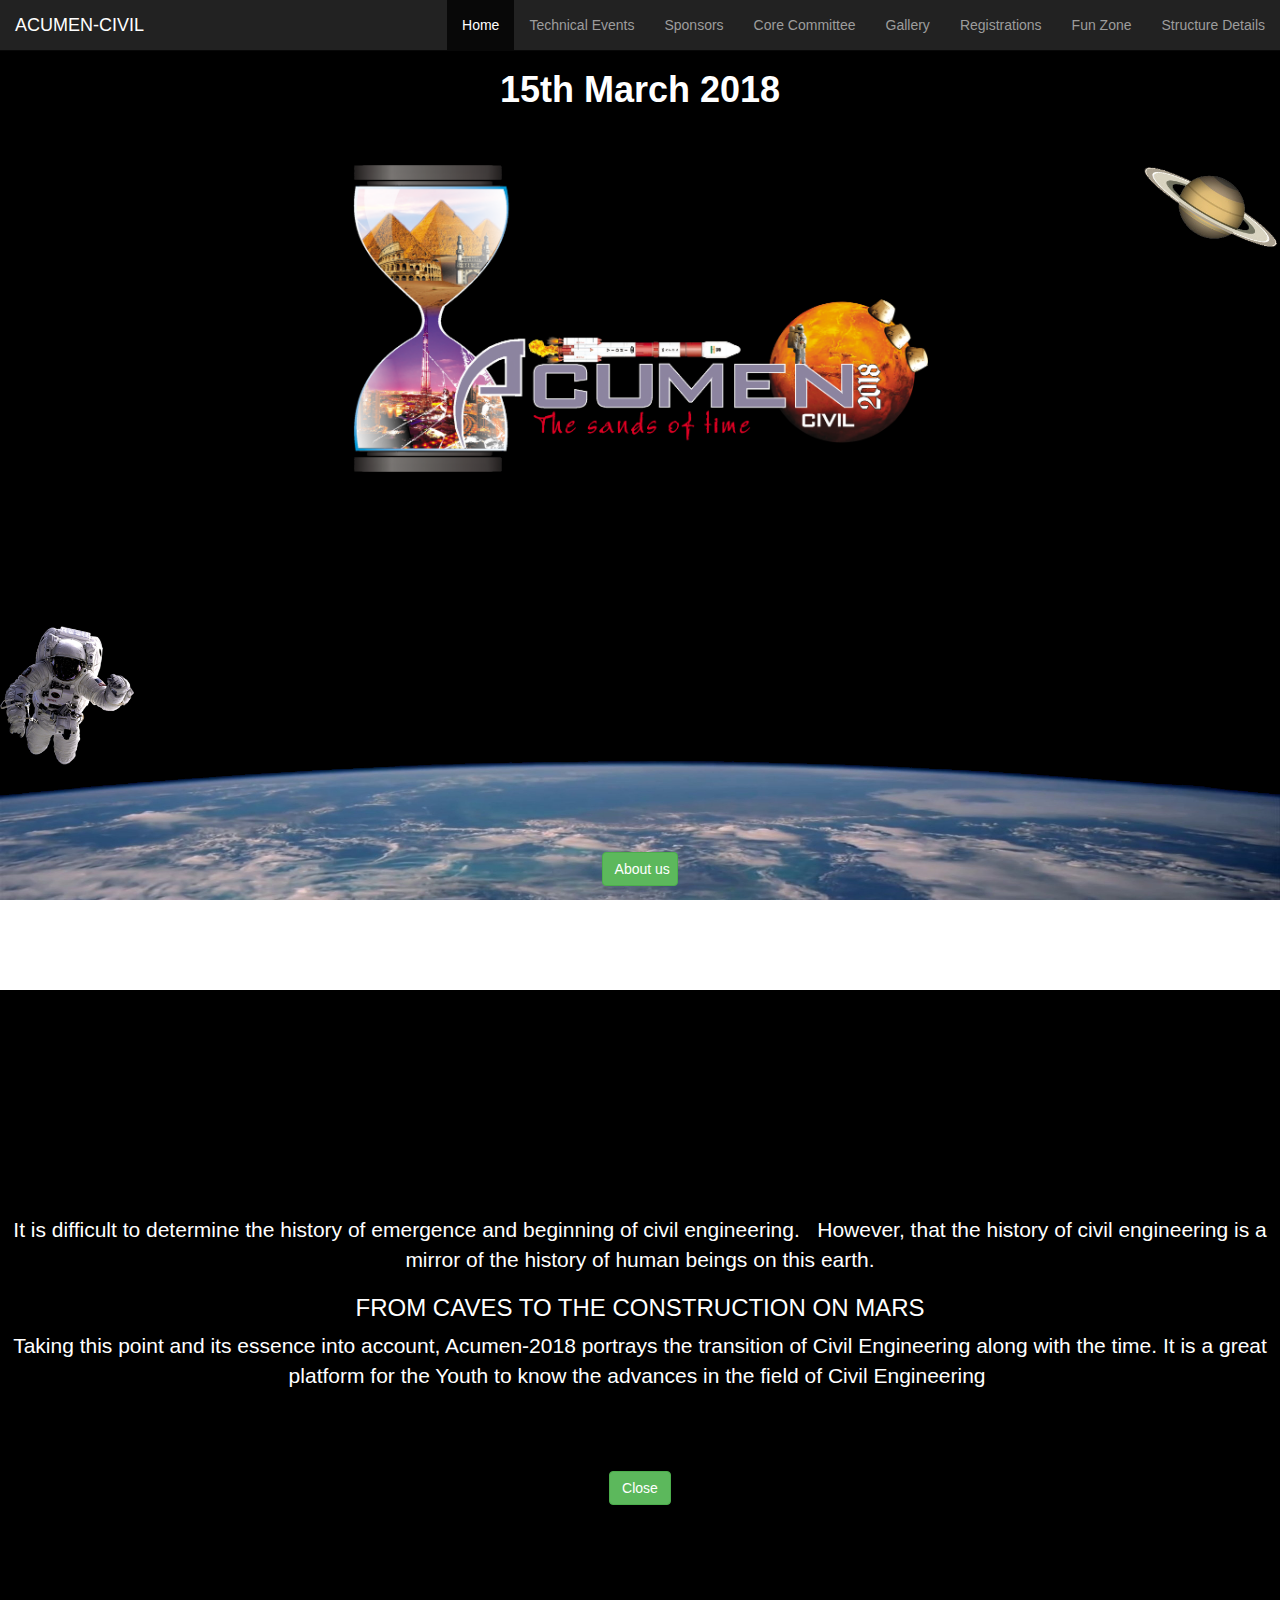
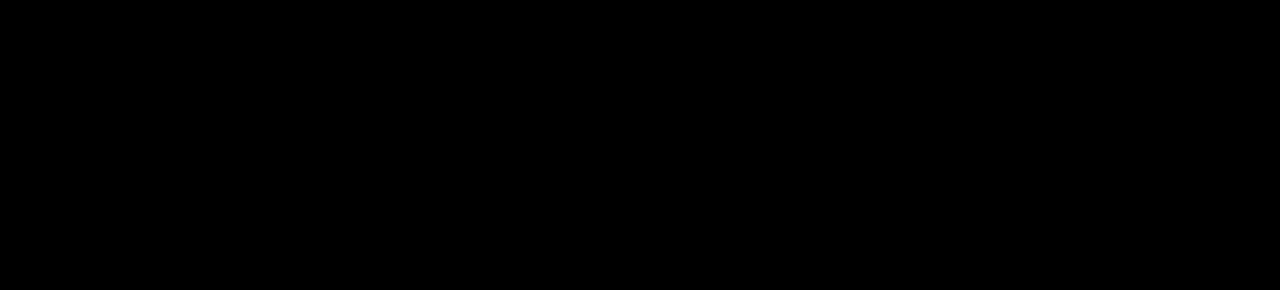
<file: index.html>
<!DOCTYPE html>
<html lang="en" class="no-js">
	<head>
		<meta charset="UTF-8" />
		<meta name="viewport" content="width=device-width, initial-scale=1">
		<title>ACUMEN-CIVIL 2018</title>
		<link rel="stylesheet" href="https://maxcdn.bootstrapcdn.com/bootstrap/3.3.7/css/bootstrap.min.css">
        <script src="https://ajax.googleapis.com/ajax/libs/jquery/3.3.1/jquery.min.js"></script>
        <script src="https://maxcdn.bootstrapcdn.com/bootstrap/3.3.7/js/bootstrap.min.js"></script>
		<meta name="keywords" content="ACUMEN-CIVIL" />		
		<script>document.documentElement.className = 'js';</script>
		<style>
			.container {
				padding: 0;
				margin: 0;
				width: 100%;
			}
			.gallery-container p.page-description {
                text-align: center;
                margin: 30px auto;
                font-size: 18px;
                color: #85878c;
            }
            html,body {
                margin: 0;
				padding: 0;
                width: 100vw;
                overflow: hidden;
            }
            .container.gallery-container {
                color: #fff;
                min-height: 100vh;
                width: 100vw;
                border-radius: 20px;
			}
            header a, a:visited {
    text-decoration:none;
    color:#fcfcfc;
}

@keyframes move-twink-back {
    from {background-position:0 0;}
    to {background-position:-10000px 5000px;}
}
@-webkit-keyframes move-twink-back {
    from {background-position:0 0;}
    to {background-position:-10000px 5000px;}
}
@-moz-keyframes move-twink-back {
    from {background-position:0 0;}
    to {background-position:-10000px 5000px;}
}
@-ms-keyframes move-twink-back {
    from {background-position:0 0;}
    to {background-position:-10000px 5000px;}
}

@keyframes move-clouds-back {
    from {background-position:0 0;}
    to {background-position:10000px 0;}
}
@-webkit-keyframes move-clouds-back {
    from {background-position:0 0;}
    to {background-position:10000px 0;}
}
@-moz-keyframes move-clouds-back {
    from {background-position:0 0;}
    to {background-position:10000px 0;}
}
@-ms-keyframes move-clouds-back {
    from {background-position: 0;}
    to {background-position:10000px 0;}
}

.stars, .twinkling, .clouds {
  position:absolute;
  top:0;
  left:0;
  right:0;
  bottom:0;
  width:100%;
  height:100%;
  display:block;
}

.stars {
  background:#000 url(http://www.script-tutorials.com/demos/360/images/stars.png) repeat top center;
  z-index:-20;
}

.twinkling{
  background:transparent url(http://www.script-tutorials.com/demos/360/images/twinkling.png) repeat top center;
  z-index:-15;

  -moz-animation:move-twink-back 200s linear infinite;
  -ms-animation:move-twink-back 200s linear infinite;
  -o-animation:move-twink-back 200s linear infinite;
  -webkit-animation:move-twink-back 200s linear infinite;
  animation:move-twink-back 200s linear infinite;
}

.clouds{
    background:transparent url(http://www.script-tutorials.com/demos/360/images/clouds3.png) repeat top center;
    z-index:3;

  -moz-animation:move-clouds-back 200s linear infinite;
  -ms-animation:move-clouds-back 200s linear infinite;
  -o-animation:move-clouds-back 200s linear infinite;
  -webkit-animation:move-clouds-back 200s linear infinite;
  animation:move-clouds-back 200s linear infinite;
}
            #logo {
                text-align:center;
                z-index: 200;
                position: relative;
                top: 5vh;
                margin: 0; padding: 0; width: 100%;
            }
            .btn {
                margin: 0 auto;
                position: absolute;
                bottom: 1em;
            }
            #about {
                text-align:center;color:white;position:absolute;top:110vh;background: black;width: 100vw; height: 100vh; z-index: 20000; margin: 0; font-size: 1.5em;
            }
            #logo-img {
                width:45%;
            }
            #abt-btn {
                width: 6vw;
                margin: 0 47vw;
            }
            #astro {
                height: 10em;z-index: -10;position: absolute;bottom: 15vh;
            }
            #saturn {
                height: 10em;z-index: -10;position: absolute;top: 15vh; right: 0;
            }
            @media screen and (max-width:40em) {
                #about { 
                    font-size: 1em;
                }
                #logo img {
                    width: 90%;
                }
                #abt-btn {
                    width: 20vw;
                    margin:0 40vw;
                }
                #astro {
                    height: 7em;z-index: -10;position: absolute;bottom: 15vh;
                }
                #saturn {
                    height: 7em;z-index: -10;position: absolute;top: 15vh; right: 0;
                }
                #logo {
                    margin: 0; padding: 0; width: 100%;
                    top: 10vh;
                }
            }
		</style>
	</head>
	<body style="padding:0;">
		<div class="container gallery-container" style="z-index:1000" style="margin: 0;padding: 0;width: 100%;">
				<nav class="navbar navbar-fixed-top navbar-inverse" style="width: 100vw;margin: 0;padding: 0;">
						<div class="container-fluid">
							<!-- Brand and toggle get grouped for better mobile display -->
							<div class="navbar-header">
							<button type="button" class="navbar-toggle collapsed" data-toggle="collapse" data-target="#bs-example-navbar-collapse-1" aria-expanded="false">
								<span class="sr-only">Toggle navigation</span>
								<span class="icon-bar"></span>
								<span class="icon-bar"></span>
								<span class="icon-bar"></span>
							</button>
							<a class="navbar-brand" href="index.html">ACUMEN-CIVIL</a>
						</div>
						
						<!-- Collect the nav links, forms, and other content for toggling -->
						<div class="collapse navbar-collapse" id="bs-example-navbar-collapse-1">
							<ul class="nav navbar-nav navbar-right">
								<li class="active"><a href="index.html">Home</a></li>
								<li><a href="events.html">Technical Events</a></li>
								<li><a href="sponsors.html">Sponsors</a></li>
								<li><a href="committee.html">Core Committee</a></li>
								<li><a href="gallery.html">Gallery</a></li>
								<li><a href="registrations.html">Registrations</a></li>
								<li><a href="funzone.html">Fun Zone</a></li>
								<li><a href="structure.html">Structure Details</a></li>
							</ul>
						</div><!-- /.navbar-collapse -->
					</div><!-- /.container-fluid -->
				</nav>	
            <h1 style="text-align:center;color:white;font-family: 'Droid Sans', sans-serif;
            font-weight: bold;margin-top: 70px;">15th March 2018</h1>
			<div id="logo" class="row" style="">
				<img id="logo-img" style="" src="images/logo-trans.png" alt="Acumen-Civil Logo"></div>
			</div>
            <script type="text/javascript">
                $("#about").hide();
                function aboutus() {
                    $("#about").show();
                    $("#about").animate(
                        {top:0,opacity:"1"}, 800
                    );
                }
                function closeabout() {
                    $("#about").hide();
                    $("#about").animate(
                        {top:"110vh",opacity:"0"}, 800
                    );
                }
                //aboutus();
            </script>
			<div id="about" style="">
                <div style="position: relative; top: 25vh;">    
                <p>It is difficult to determine the history of emergence and beginning of civil engineering.   However, that the history of civil engineering is a mirror of the history of human beings on this earth. </p>
                <h3>FROM CAVES TO THE CONSTRUCTION ON MARS</h3>
                <p>Taking this point and its essence into account, Acumen-2018 portrays the transition of Civil Engineering along with the time. It is a great platform for the Youth to know the advances in the field of Civil Engineering  </p>
                <button class="btn btn-success" onclick="closeabout()" style="position: relative; top: 5em;">Close</button>
                </div>
                
            </div>
            <button id="abt-btn" onclick="aboutus()" class="btn btn-success">About us</button>
            <div class="stars"></div>
            <div class="twinkling"></div>
            <img src="images/earth.png" style="height: 10em; width: 100%;z-index: -10;position: absolute;bottom: 0;">
            <img id="astro" src="images/home1.png">
            <img id="saturn" src="images/home2.png">
	</body>
</html>
</file>
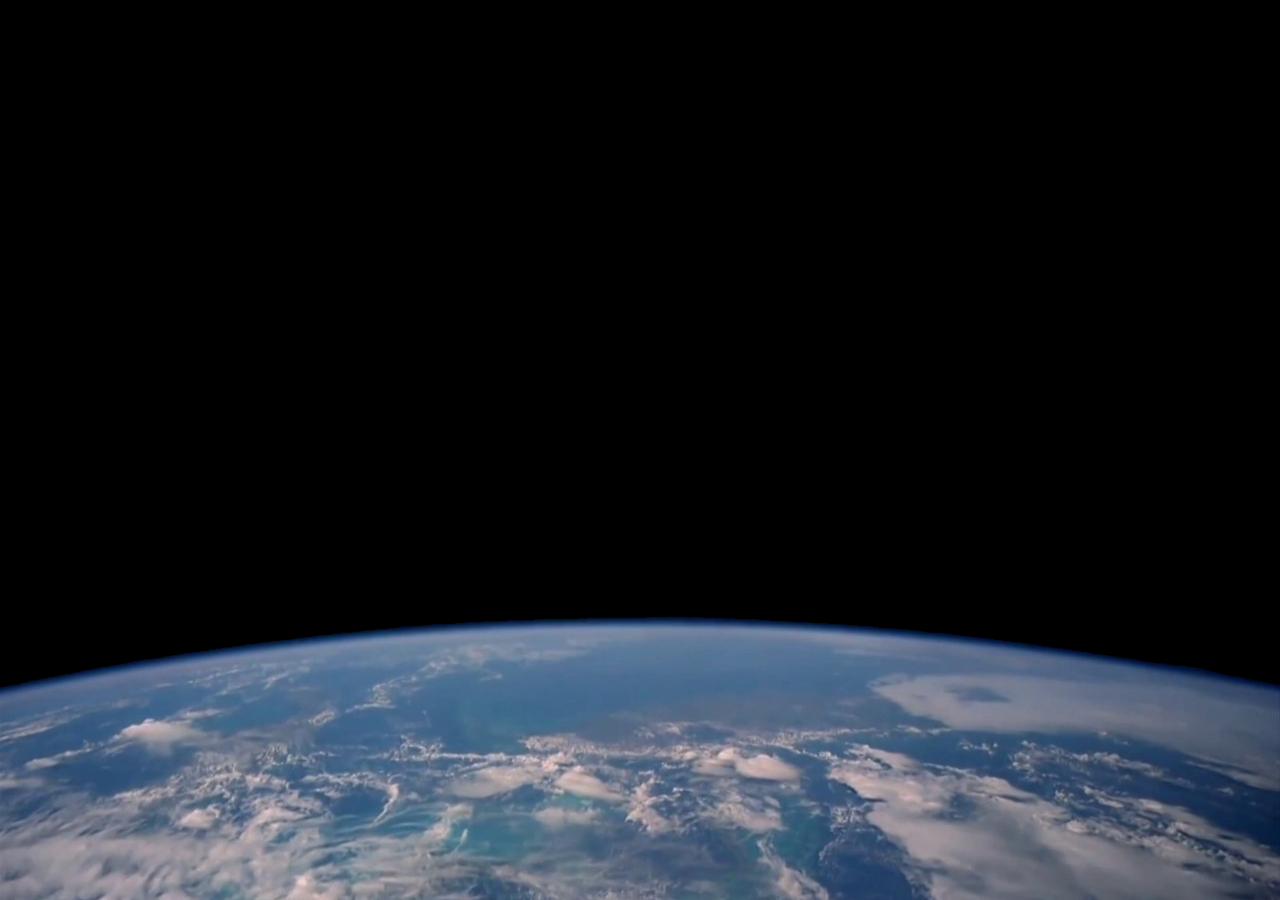
<file: anim.html>
<html>
    <head>
        <title>Anim</title>
        <style>
            /* ============================================================================================== 
Nick Mkrtchyan
https://www.facebook.com/sonick.pk
http://www.Mkrtchyan.zz.mu
================================================================================================= */
* {
    margin: 0;
    padding: 0;
}
header {
    background-color:rgba(33, 33, 33, 0.9);
    color:#ffffff;
    display:block;
    font: 14px/1.3 Arial,sans-serif;
    height:50px;
    position:relative;
    z-index:5;
}
h2{
    margin-top: 30px;
    text-align: center;
}
header h2{
    font-size: 22px;
    margin: 0 auto;
    padding: 10px 0;
    width: 80%;
    text-align: center;
}
header a, a:visited {
    text-decoration:none;
    color:#fcfcfc;
}

@keyframes move-twink-back {
    from {background-position:0 0;}
    to {background-position:-10000px 5000px;}
}
@-webkit-keyframes move-twink-back {
    from {background-position:0 0;}
    to {background-position:-10000px 5000px;}
}
@-moz-keyframes move-twink-back {
    from {background-position:0 0;}
    to {background-position:-10000px 5000px;}
}
@-ms-keyframes move-twink-back {
    from {background-position:0 0;}
    to {background-position:-10000px 5000px;}
}

@keyframes move-clouds-back {
    from {background-position:0 0;}
    to {background-position:10000px 0;}
}
@-webkit-keyframes move-clouds-back {
    from {background-position:0 0;}
    to {background-position:10000px 0;}
}
@-moz-keyframes move-clouds-back {
    from {background-position:0 0;}
    to {background-position:10000px 0;}
}
@-ms-keyframes move-clouds-back {
    from {background-position: 0;}
    to {background-position:10000px 0;}
}

.stars, .twinkling, .clouds {
  position:absolute;
  top:0;
  left:0;
  right:0;
  bottom:0;
  width:100%;
  height:100%;
  display:block;
}

.stars {
  background:#000 url(http://www.script-tutorials.com/demos/360/images/stars.png) repeat top center;
  z-index:0;
}

.twinkling{
  background:transparent url(http://www.script-tutorials.com/demos/360/images/twinkling.png) repeat top center;
  z-index:1;

  -moz-animation:move-twink-back 200s linear infinite;
  -ms-animation:move-twink-back 200s linear infinite;
  -o-animation:move-twink-back 200s linear infinite;
  -webkit-animation:move-twink-back 200s linear infinite;
  animation:move-twink-back 200s linear infinite;
}

.clouds{
    background:transparent url(http://www.script-tutorials.com/demos/360/images/clouds3.png) repeat top center;
    z-index:3;

  -moz-animation:move-clouds-back 200s linear infinite;
  -ms-animation:move-clouds-back 200s linear infinite;
  -o-animation:move-clouds-back 200s linear infinite;
  -webkit-animation:move-clouds-back 200s linear infinite;
  animation:move-clouds-back 200s linear infinite;
}
        </style>
    </head>
    <body>
        <div class="stars"></div>
        <div class="twinkling"></div>
        <img src="images/earth.png" style="width: 100%;z-index: 9999;position: absolute;bottom: 0;">
    </body>
</html>
</file>
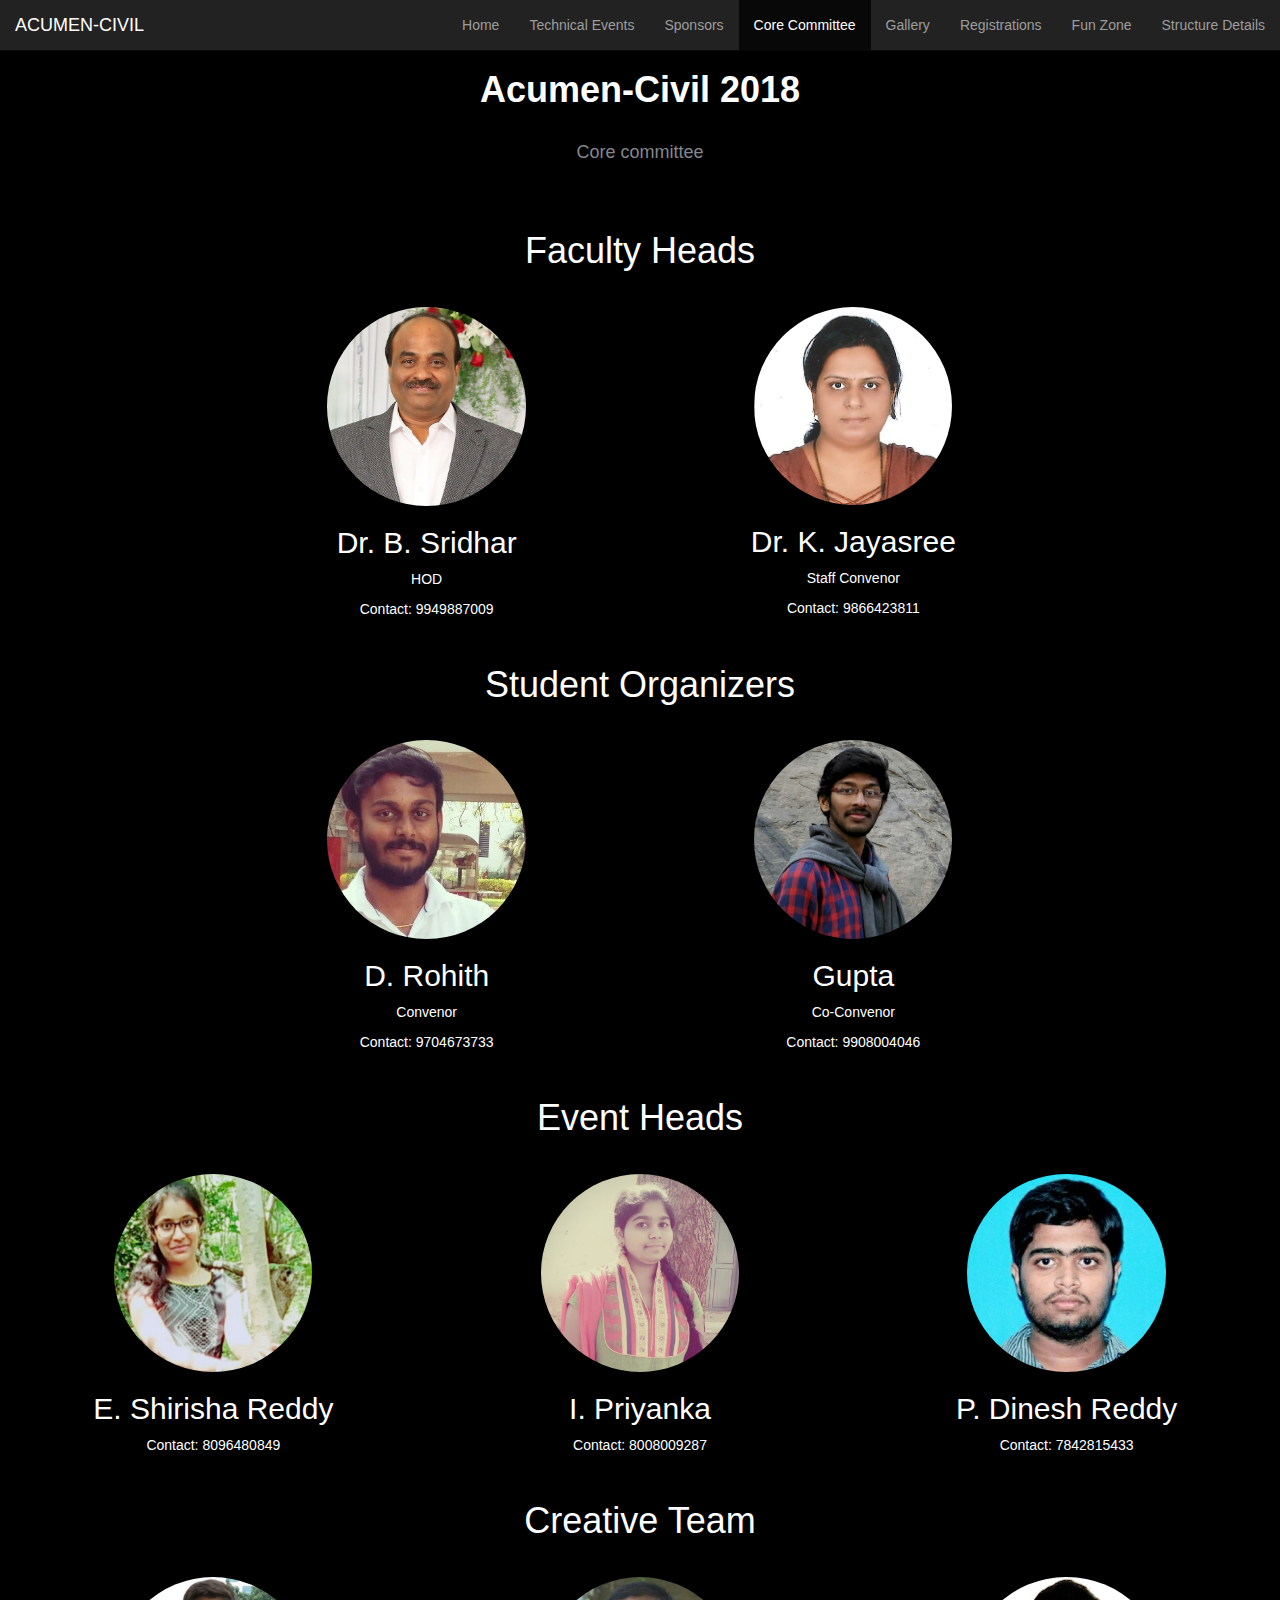
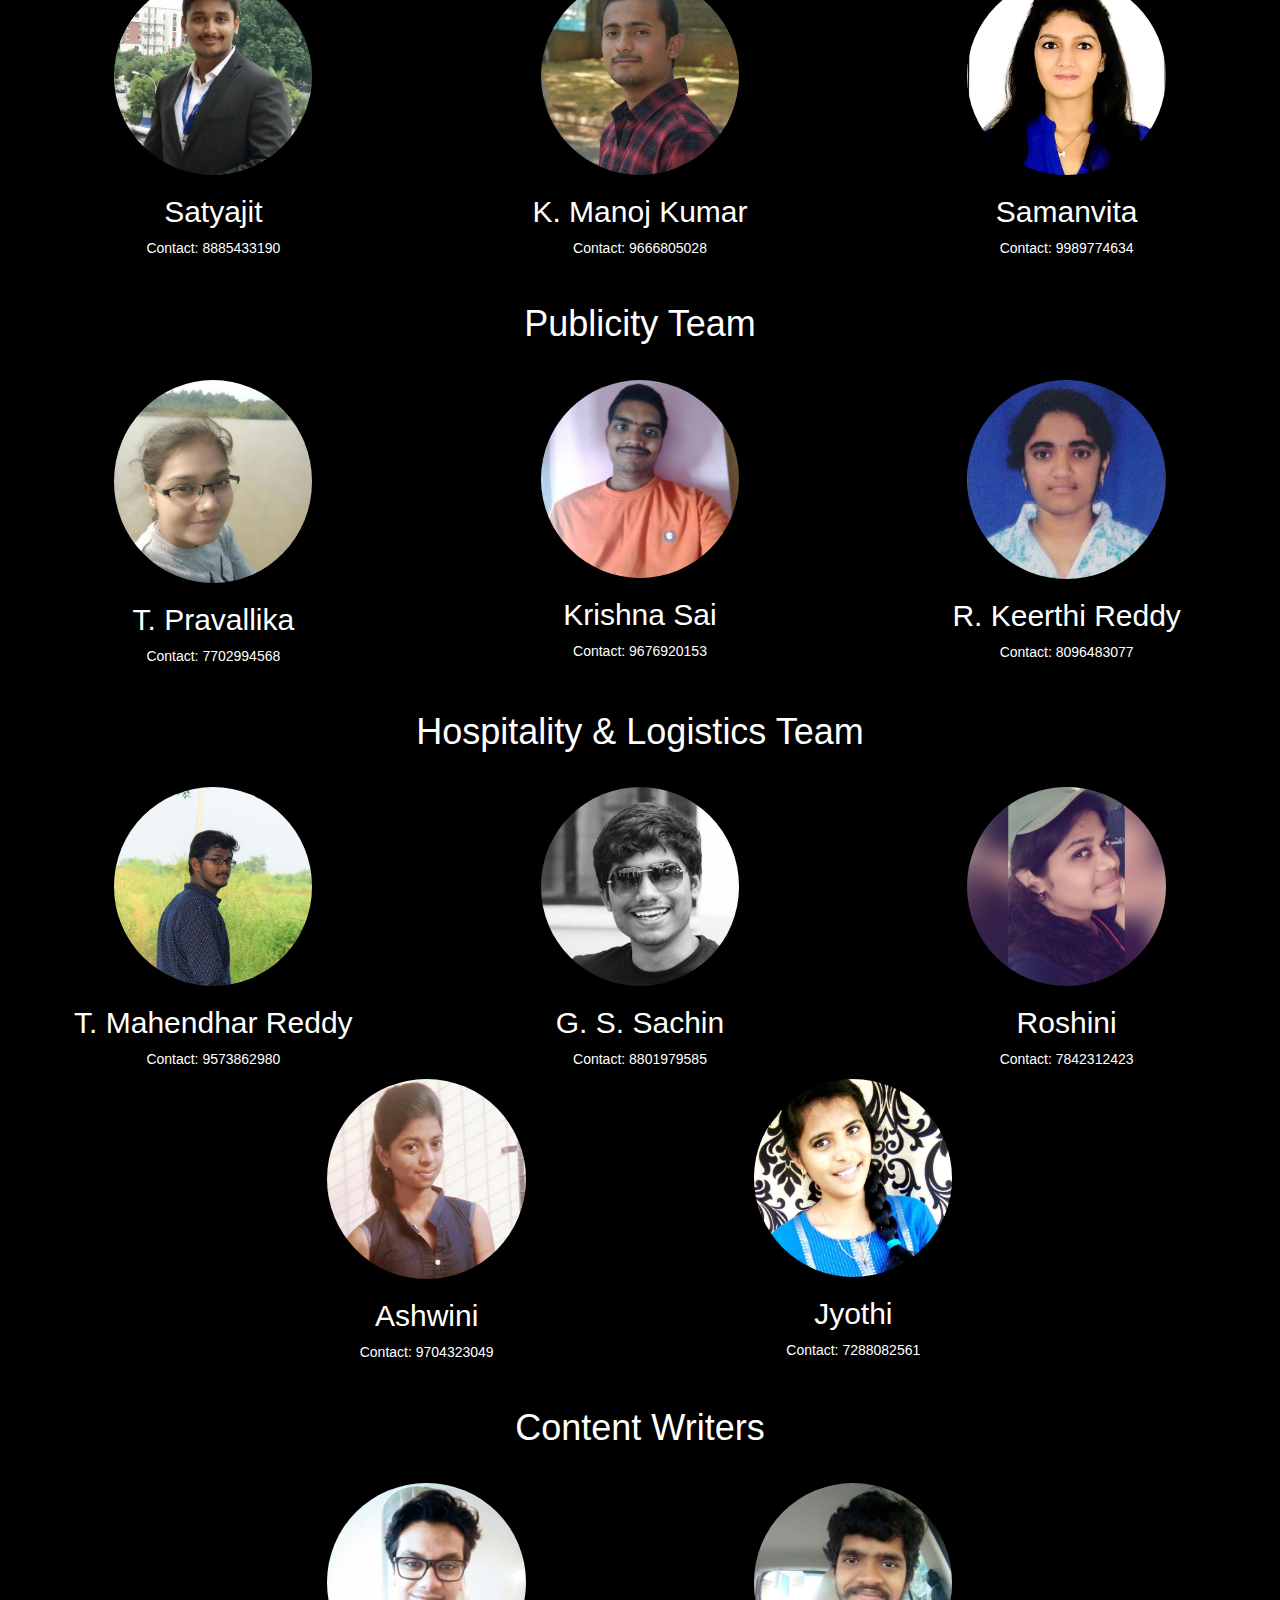
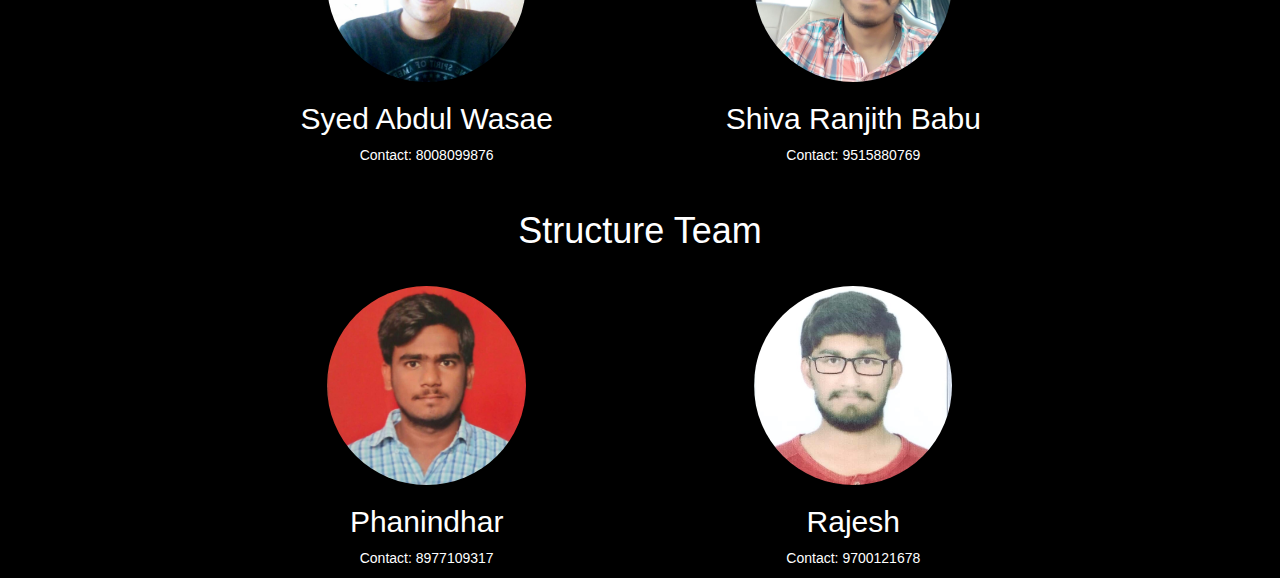
<file: committee.html>
<!DOCTYPE html>
<html lang="en" class="no-js">
	<head>
		<meta charset="UTF-8" />
		<meta name="viewport" content="width=device-width, initial-scale=1">
		<title>CORE COMMITTEE|ACUMEN-CIVIL 2018</title>
		<link rel="stylesheet" href="https://maxcdn.bootstrapcdn.com/bootstrap/3.3.7/css/bootstrap.min.css">
        <script src="https://ajax.googleapis.com/ajax/libs/jquery/3.3.1/jquery.min.js"></script>
        <script src="https://maxcdn.bootstrapcdn.com/bootstrap/3.3.7/js/bootstrap.min.js"></script>
		<meta name="keywords" content="ACUMEN-CIVIL" />		
		<script>document.documentElement.className = 'js';</script>
		<style>
			.container {
				padding: 0;
				margin: 0;
				min-width: 100vw;
            }
            .gallery-container p.page-description {
                text-align: center;
                margin: 30px auto;
                font-size: 18px;
                color: #85878c;
            }
            html,body {
                margin: 0;
                padding: 0;
                overflow-x: hidden;
            }
            .container.gallery-container {
                background-color: #000;
                color: #fff;
                min-height: 100vh;
                border-radius: 20px;
                box-shadow: 0 8px 15px rgba(0, 0, 0, 0.06);
            }
		</style>
	</head>
	<body style="padding:0;background-color: black;">
		<div class="container gallery-container">
				<nav class="navbar navbar-fixed-top navbar-inverse">
						<div class="container-fluid">
							<!-- Brand and toggle get grouped for better mobile display -->
							<div class="navbar-header">
							<button type="button" class="navbar-toggle collapsed" data-toggle="collapse" data-target="#bs-example-navbar-collapse-1" aria-expanded="false">
								<span class="sr-only">Toggle navigation</span>
								<span class="icon-bar"></span>
								<span class="icon-bar"></span>
								<span class="icon-bar"></span>
							</button>
							<a class="navbar-brand" href="index.html">ACUMEN-CIVIL</a>
						</div>
						
						<!-- Collect the nav links, forms, and other content for toggling -->
						<div class="collapse navbar-collapse" id="bs-example-navbar-collapse-1">
							<ul class="nav navbar-nav navbar-right">
								<li><a href="index.html">Home</a></li>
								<li><a href="events.html">Technical Events</a></li>
								<li><a href="sponsors.html">Sponsors</a></li>
								<li class="active"><a href="committee.html">Core Committee</a></li>
								<li><a href="gallery.html">Gallery</a></li>
								<li><a href="registrations.html">Registrations</a></li>
								<li><a href="funzone.html">Fun Zone</a></li>
								<li><a href="structure.html">Structure Details</a></li>
							</ul>
						</div><!-- /.navbar-collapse -->
					</div><!-- /.container-fluid -->
				</nav>
			<h1 style="text-align:center;color:white;font-family: 'Droid Sans', sans-serif;
            font-weight: bold;margin-top: 70px;">Acumen-Civil 2018</h1>
            <p class="page-description text-center">Core committee</p>
            <div class="row" style="color:white; text-align: center; margin:0;">
                <h1 style="margin: 1em 0;">Faculty Heads</h1>
                <div class="col-lg-2"></div>
                <div class="col-lg-4">
                    <img class="img-circle" src="images/committee/hod.jpeg" alt="Committee member photograph" width="50%" height="50%">
                    <h2>Dr. B. Sridhar</h2>
                    <p>HOD</p>
                    <p>Contact: 9949887009</p>
                </div><!-- /.col-lg-4 -->
                <div class="col-lg-4">
                    <img class="img-circle" src="images/committee/jayasreemaam.jpeg" alt="Committee member photograph" style="width: 50%; height: 50%;">
                    <h2>Dr. K. Jayasree</h2>
                    <p>Staff Convenor</p>
                    <p>Contact: 9866423811</p>
                </div><!-- /.col-lg-4 -->
                <div class="col-lg-2"></div>
            </div>
            <div class="row" style="color:white; text-align: center; margin:0;">
                <h1 style="margin: 1em 0;">Student Organizers</h1>
                <div class="col-lg-2"></div>
                <div class="col-lg-4">
                    <img class="img-circle" src="images/committee/rohith.jpg" alt="Committee member photograph" width="50%" height="50%">
                    <h2>D. Rohith</h2>
                    <p>Convenor</p>
                    <p>Contact: 9704673733</p>
                </div><!-- /.col-lg-4 -->
                <div class="col-lg-4">
                    <img class="img-circle" src="images/committee/guptha.jpg" alt="Committee member photograph" style="width: 50%; height: 50%;">
                    <h2>Gupta</h2>
                    <p>Co-Convenor</p>
                    <p>Contact: 9908004046</p>
                </div><!-- /.col-lg-4 -->
                <div class="col-lg-2"></div>
            </div>
            <div class="row" style="color:white; text-align: center; margin:0;">
                <h1 style="margin: 1em 0;">Event Heads</h1>
                <div class="col-lg-4">
                    <img class="img-circle" src="images/committee/shirisha.jpg" alt="Committee member photograph" width="50%" height="50%">
                    <h2>E. Shirisha Reddy</h2>
                    <p>Contact: 8096480849</p>
                </div><!-- /.col-lg-4 -->
                <div class="col-lg-4">
                    <img class="img-circle" src="images/committee/priyanka.jpg" alt="Committee member photograph" style="width: 50%; height: 50%;">
                    <h2>I. Priyanka</h2>
                    <p>Contact: 8008009287</p>
                </div><!-- /.col-lg-4 -->
                <div class="col-lg-4">
                    <img class="img-circle" src="images/committee/dinesh.jpg" alt="Committee member photograph" style="width: 50%; height: 50%;">
                    <h2>P. Dinesh Reddy</h2>
                    <p>Contact: 7842815433</p>
                </div><!-- /.col-lg-4 -->
            </div>
            <div class="row" style="color:white; text-align: center; margin:0;">
                <h1 style="margin: 1em 0;">Creative Team</h1>
                <div class="col-lg-4">
                    <img class="img-circle" src="images/committee/satya.jpg" alt="Committee member photograph" width="50%" height="50%">
                    <h2>Satyajit</h2>
                    <p>Contact: 8885433190</p>
                </div><!-- /.col-lg-4 -->
                <div class="col-lg-4">
                    <img class="img-circle" src="images/committee/manoj.jpg" alt="Committee member photograph" style="width: 50%; height: 50%;">
                    <h2>K. Manoj Kumar</h2>
                    <p>Contact: 9666805028</p>
                </div><!-- /.col-lg-4 -->
                <div class="col-lg-4">
                    <img class="img-circle" src="images/committee/samanvita.jpg" alt="Committee member photograph" style="width: 50%; height: 50%;">
                    <h2>Samanvita</h2>
                    <p>Contact: 9989774634</p>
                </div><!-- /.col-lg-4 -->
            </div>
            <div class="row" style="color:white; text-align: center; margin:0;">
                <h1 style="margin: 1em 0;">Publicity Team</h1>
                <div class="col-lg-4">
                    <img class="img-circle" src="images/committee/pravallika.jpg" alt="Committee member photograph" width="50%" height="50%">
                    <h2>T. Pravallika</h2>
                    <p>Contact: 7702994568</p>
                </div><!-- /.col-lg-4 -->
                <div class="col-lg-4">
                    <img class="img-circle" src="images/committee/krishnasai.jpeg" alt="Committee member photograph" style="width: 50%; height: 50%;">
                    <h2>Krishna Sai</h2>
                    <p>Contact: 9676920153</p>
                </div><!-- /.col-lg-4 -->
                <div class="col-lg-4">
                    <img class="img-circle" src="images/committee/keerthi.jpeg" alt="Committee member photograph" style="width: 50%; height: 50%;">
                    <h2>R. Keerthi Reddy</h2>
                    <p>Contact: 8096483077</p>
                </div><!-- /.col-lg-4 -->
            </div>
            <div class="row" style="color:white; text-align: center; margin:0;">
                <h1 style="margin: 1em 0;">Hospitality &amp; Logistics Team</h1>
                <div class="col-lg-4">
                    <img class="img-circle" src="images/committee/mahendhar.jpg" alt="Committee member photograph" width="50%" height="50%">
                    <h2>T. Mahendhar Reddy</h2>
                    <p>Contact: 9573862980</p>
                </div><!-- /.col-lg-4 -->
                <div class="col-lg-4">
                    <img class="img-circle" src="images/committee/sachin.jpg" alt="Committee member photograph" style="width: 50%; height: 50%;">
                    <h2>G. S. Sachin</h2>
                    <p>Contact: 8801979585</p>
                </div><!-- /.col-lg-4 -->
                <div class="col-lg-4">
                    <img class="img-circle" src="images/committee/roshini.jpg" alt="Committee member photograph" style="width: 50%; height: 50%;">
                    <h2>Roshini</h2>
                    <p>Contact: 7842312423</p>
                </div><!-- /.col-lg-4 -->
            </div>
            <div class="row" style="color:white; text-align: center; margin:0;">
                <div class="col-lg-2">
                </div><!-- /.col-lg-4 -->
                <div class="col-lg-4">
                    <img class="img-circle" src="images/committee/ashwini.jpg" alt="Committee member photograph" style="width: 50%; height: 50%;">
                    <h2>Ashwini</h2>
                    <p>Contact: 9704323049</p>
                </div><!-- /.col-lg-4 -->
                <div class="col-lg-4">
                    <img class="img-circle" src="images/committee/jyothi.jpg" alt="Committee member photograph" style="width: 50%; height: 50%;">
                    <h2>Jyothi</h2>
                    <p>Contact: 7288082561</p>
                </div><!-- /.col-lg-4 -->
                <div class="col-lg-2">
                </div><!-- /.col-lg-4 -->
            </div>
            <div class="row" style="color:white; text-align: center; margin:0;">
                <h1 style="margin: 1em 0;">Content Writers</h1>
                <div class="col-lg-2">
                </div><!-- /.col-lg-4 -->
                <div class="col-lg-4">
                    <img class="img-circle" src="images/committee/wasae.jpg" alt="Committee member photograph" style="width: 50%; height: 50%;">
                    <h2>Syed Abdul Wasae</h2>
                    <p>Contact: 8008099876</p>
                </div><!-- /.col-lg-4 -->
                <div class="col-lg-4">
                    <img class="img-circle" src="images/committee/ranjith.jpg" alt="Committee member photograph" style="width: 50%; height: 50%;">
                    <h2>Shiva Ranjith Babu</h2>
                    <p>Contact: 9515880769</p>
                </div><!-- /.col-lg-4 -->
                <div class="col-lg-2">
                </div><!-- /.col-lg-4 -->
            </div>
            <div class="row" style="color:white; text-align: center; margin:0;">
                <h1 style="margin: 1em 0;">Structure Team</h1>
                <div class="col-lg-2">
                </div><!-- /.col-lg-4 -->
                <div class="col-lg-4">
                    <img class="img-circle" src="images/committee/phani.jpg" alt="Committee member photograph" style="width: 50%; height: 50%;">
                    <h2>Phanindhar</h2>
                    <p>Contact: 8977109317</p>
                </div><!-- /.col-lg-4 -->
                <div class="col-lg-4">
                    <img class="img-circle" src="images/committee/rajesh.jpg" alt="Committee member photograph" style="width: 50%; height: 50%;">
                    <h2>Rajesh</h2>
                    <p>Contact: 9700121678</p>
                </div><!-- /.col-lg-4 -->
                <div class="col-lg-2">
                </div><!-- /.col-lg-4 -->
            </div>
		</div>

	</body>
</html>
</file>
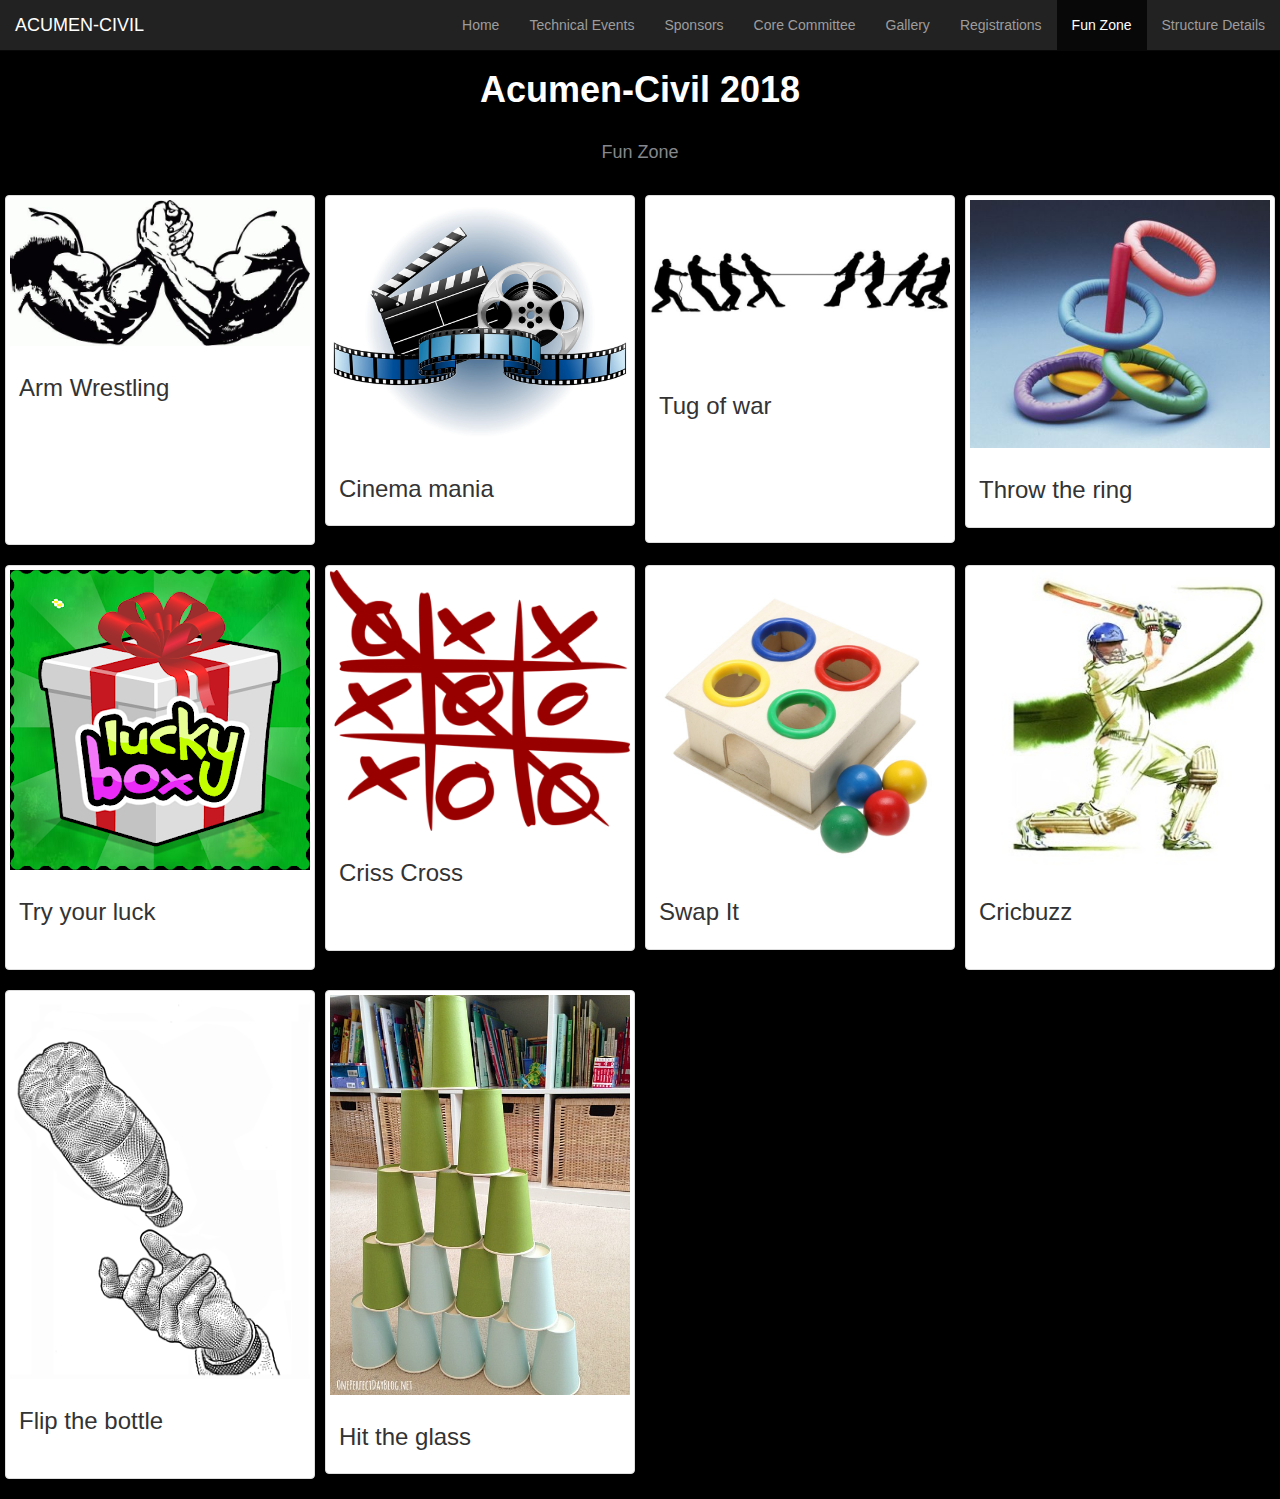
<file: funzone.html>
<!DOCTYPE html>
<html lang="en" class="no-js">
	<head>
		<meta charset="UTF-8" />
		<meta name="viewport" content="width=device-width, initial-scale=1">
		<title>FUNZONE|ACUMEN-CIVIL 2018</title>
		<link rel="stylesheet" href="https://maxcdn.bootstrapcdn.com/bootstrap/3.3.7/css/bootstrap.min.css">
        <script src="https://ajax.googleapis.com/ajax/libs/jquery/3.3.1/jquery.min.js"></script>
        <script src="https://maxcdn.bootstrapcdn.com/bootstrap/3.3.7/js/bootstrap.min.js"></script>
		<meta name="keywords" content="ACUMEN-CIVIL" />		
		<script>document.documentElement.className = 'js';</script>
		<style>
            html, body {
                padding: 0;
                margin: 0;
                overflow-x: hidden;
            }
            .container {
				padding: 0;
				margin: 0;
				min-width: 100vw;
            }
            .gallery-container p.page-description {
                text-align: center;
                margin: 30px auto;
                font-size: 18px;
                color: #85878c;
            }
            .col-lg-1, .col-lg-10, .col-lg-11, .col-lg-12, .col-lg-2, .col-lg-3, .col-lg-4, .col-lg-5, .col-lg-6, .col-lg-7, .col-lg-8, .col-lg-9, .col-md-1, .col-md-10, .col-md-11, .col-md-12, .col-md-2, .col-md-3, .col-md-4, .col-md-5, .col-md-6, .col-md-7, .col-md-8, .col-md-9, .col-sm-1, .col-sm-10, .col-sm-11, .col-sm-12, .col-sm-2, .col-sm-3, .col-sm-4, .col-sm-5, .col-sm-6, .col-sm-7, .col-sm-8, .col-sm-9, .col-xs-1, .col-xs-10, .col-xs-11, .col-xs-12, .col-xs-2, .col-xs-3, .col-xs-4, .col-xs-5, .col-xs-6, .col-xs-7, .col-xs-8, .col-xs-9 {
                position: relative;
                min-height: 1px;
                padding-right: 5px;
                padding-left: 5px;
            }
            .row {
                margin: auto 0;
            }
		</style>
	</head>
	<body style="padding:0;background-color: black;">
		<div class="container gallery-container">
            <nav class="navbar navbar-fixed-top navbar-inverse">
                    <div class="container-fluid">
                        <!-- Brand and toggle get grouped for better mobile display -->
                        <div class="navbar-header">
                        <button type="button" class="navbar-toggle collapsed" data-toggle="collapse" data-target="#bs-example-navbar-collapse-1" aria-expanded="false">
                            <span class="sr-only">Toggle navigation</span>
                            <span class="icon-bar"></span>
                            <span class="icon-bar"></span>
                            <span class="icon-bar"></span>
                        </button>
                        <a class="navbar-brand" href="index.html">ACUMEN-CIVIL</a>
                    </div>
                    
                    <!-- Collect the nav links, forms, and other content for toggling -->
                    <div class="collapse navbar-collapse" id="bs-example-navbar-collapse-1">
                        <ul class="nav navbar-nav navbar-right">
                            <li><a href="index.html">Home</a></li>
                            <li><a href="events.html">Technical Events</a></li>
                            <li><a href="sponsors.html">Sponsors</a></li>
                            <li><a href="committee.html">Core Committee</a></li>
                            <li><a href="gallery.html">Gallery</a></li>
                            <li><a href="registrations.html">Registrations</a></li>
                            <li class="active"><a href="funzone.html">Fun Zone</a></li>
                            <li><a href="structure.html">Structure Details</a></li>
                        </ul>
                    </div><!-- /.navbar-collapse -->
                </div><!-- /.container-fluid -->
            </nav>
			<h1 style="text-align:center;color:white;margin-top: 70px;font-family: 'Droid Sans', sans-serif;
            font-weight: bold;">Acumen-Civil 2018</h1>	

            <p class="page-description text-center">Fun Zone</p>
    
            <div class="tz-gallery">

                <div class="row">

                    <div class="col-sm-6 col-md-3">
                        <div class="thumbnail">
                            
                                <img src="images/fun/fun%20event1.jpg" alt="Park">
                            
                            <div class="caption">
                                <h3>Arm Wrestling</h3>
                                <br><br><br><br><br><br>
                            </div>
                        </div>
                    </div>
                    <div class="col-sm-6 col-md-3">
                        <div class="thumbnail">
                            
                                <img src="images/fun/fun%20event%209.jpg" alt="Park">
                            
                            <div class="caption">
                                <h3>Cinema mania</h3>
                            </div>
                        </div>
                    </div>
                    <div class="col-sm-6 col-md-3">
                        <div class="thumbnail">
                            
                                <img src="images/fun/fun%20event3.jpg" alt="Park">
                            
                            <div class="caption">
                                <h3>Tug of war</h3>
                                <br><br><br><br><br>
                            </div>
                        </div>
                    </div>
                    <div class="col-sm-6 col-md-3">
                        <div class="thumbnail">
                            
                                <img src="images/fun/fun%20event7.jpg" alt="Park">
                            
                            <div class="caption">
                                <h3>Throw the ring</h3>
                            </div>
                        </div>
                    </div>
                </div>
                <div class="row">
                    
                    <div class="col-sm-6 col-md-3">
                        <div class="thumbnail">
                            
                                <img src="images/fun/fun%20event%206.png" alt="Park">
                            
                            <div class="caption">
                                <h3>Try your luck</h3><br>
                            </div>
                        </div>
                    </div>
                    
                    <div class="col-sm-6 col-md-3">
                        <div class="thumbnail">
                            
                                <img src="images/fun/fun%20event8.png" alt="Park">
                            
                            <div class="caption">
                                <h3>Criss Cross</h3>
                                <br><br>
                            </div>
                        </div>
                    </div>
                    <div class="col-sm-6 col-md-3">
                        <div class="thumbnail">
                            
                                <img src="images/fun/fun%20event2.jpg" alt="Park">
                            
                            <div class="caption">
                                <h3>Swap It</h3>
                            </div>
                        </div>
                    </div>
                    <div class="col-sm-6 col-md-3">
                        <div class="thumbnail">
                            
                                <img src="images/fun/fun%20event%2010.jpg" alt="Park">
                            
                            <div class="caption">
                                <h3>Cricbuzz</h3>
                                <br>
                            </div>
                        </div>
                    </div>
                </div>
                <div class="row">
                    <div class="col-sm-6 col-md-3">
                        <div class="thumbnail">
                            
                                <img src="images/fun/fun%20event5.jpg" alt="Park">
                            
                            <div class="caption">
                                <h3>Flip the bottle</h3><br>
                            </div>
                        </div>
                    </div>
                    <div class="col-sm-6 col-md-3">
                        <div class="thumbnail">
                            
                                <img src="images/fun/fun%20event4.jpg" alt="Park">
                            
                            <div class="caption">
                                <h3>Hit the glass</h3>
                            </div>
                        </div>
                    </div>
                </div>

            </div>

        </div>

	</body>
</html>
</file>
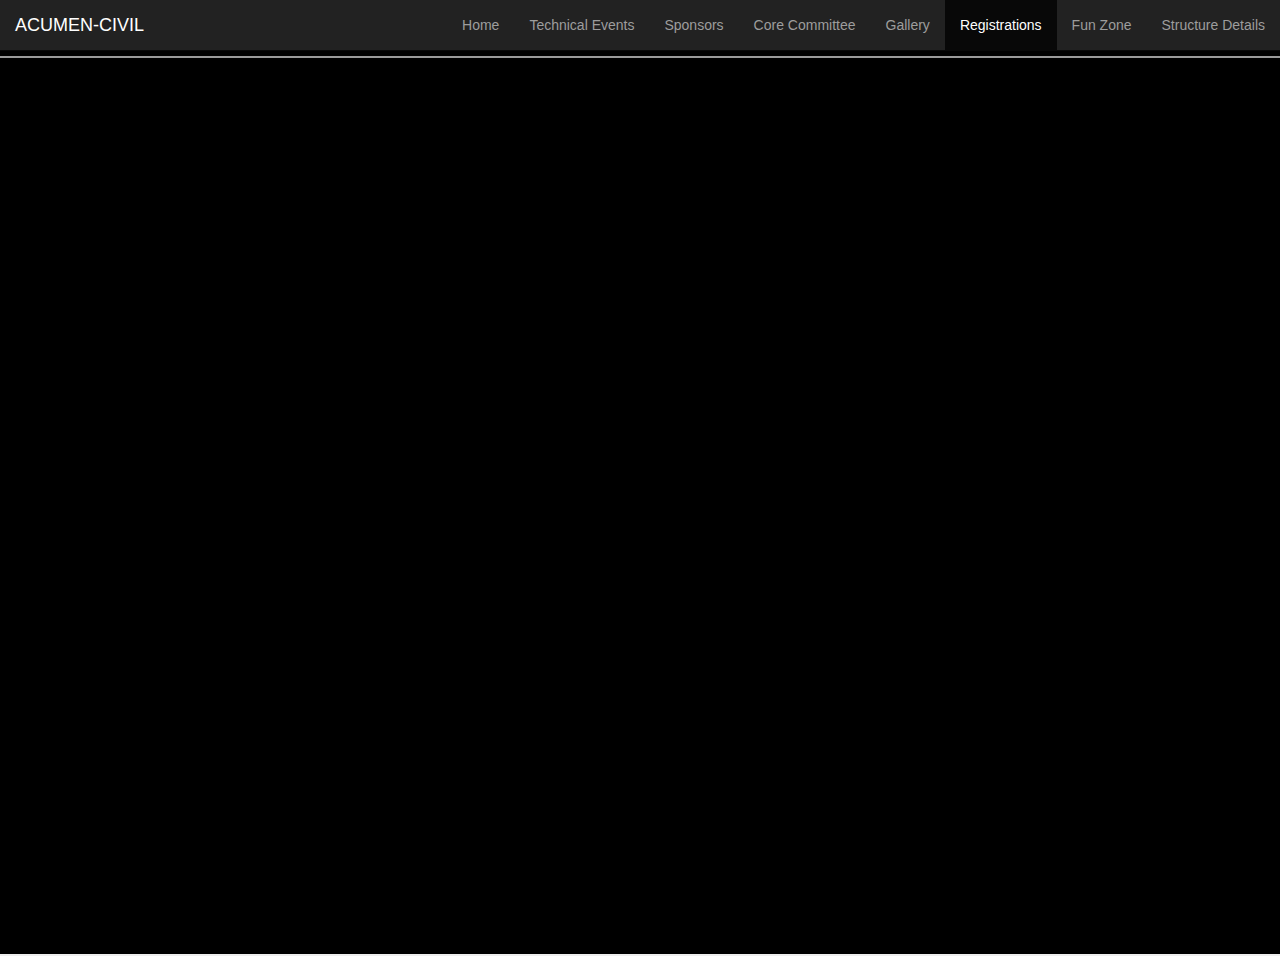
<file: registrations.html>
<!DOCTYPE html>
<html lang="en" class="no-js">
	<head>
		<meta charset="UTF-8" />
		<meta name="viewport" content="width=device-width, initial-scale=1">
		<title>REGISTRATIONS|ACUMEN-CIVIL</title>
		<link rel="stylesheet" href="https://maxcdn.bootstrapcdn.com/bootstrap/3.3.7/css/bootstrap.min.css">
        <script src="https://ajax.googleapis.com/ajax/libs/jquery/3.3.1/jquery.min.js"></script>
        <script src="https://maxcdn.bootstrapcdn.com/bootstrap/3.3.7/js/bootstrap.min.js"></script>
		<meta name="keywords" content="ACUMEN-CIVIL" />		
		<script>document.documentElement.className = 'js';</script>
	</head>
	<body class="demo-5" style="overflow:hidden;padding:0;background-color: black;">
		
		<main style="padding:0">
            <nav class="navbar navbar-fixed-top navbar-inverse">
                    <div class="container-fluid">
                        <!-- Brand and toggle get grouped for better mobile display -->
                        <div class="navbar-header">
                        <button type="button" class="navbar-toggle collapsed" data-toggle="collapse" data-target="#bs-example-navbar-collapse-1" aria-expanded="false">
                            <span class="sr-only">Toggle navigation</span>
                            <span class="icon-bar"></span>
                            <span class="icon-bar"></span>
                            <span class="icon-bar"></span>
                        </button>
                        <a class="navbar-brand" href="index.html">ACUMEN-CIVIL</a>
                    </div>
                    
                        <!-- Collect the nav links, forms, and other content for toggling -->
                    <div class="collapse navbar-collapse" id="bs-example-navbar-collapse-1">
                        <ul class="nav navbar-nav navbar-right">
                            <li><a href="index.html">Home</a></li>
                            <li><a href="events.html">Technical Events</a></li>
                            <li><a href="sponsors.html">Sponsors</a></li>
                            <li><a href="committee.html">Core Committee</a></li>
                            <li><a href="gallery.html">Gallery</a></li>
                            <li class="active"><a href="registrations.html">Registrations</a></li>
                            <li><a href="funzone.html">Fun Zone</a></li>
                            <li><a href="structure.html">Structure Details</a></li>
                        </ul>
                    </div><!-- /.navbar-collapse -->
                </div><!-- /.container-fluid -->
            </nav>

            <!--div class="embed-responsive embed-responsive-16by9">
                <iframe height="100%" class="embed-responsive-item" src="https://goo.gl/forms/ThF3DDxT21auL77y1"></iframe>
            </div-->
            <h3 style="color:white;font-family: 'Droid Sans', sans-serif;
            font-weight: bold;">Please provide your details to register in the following form.</h3>
            <div class="row" style="height:100vh">
                <iframe class="col-lg-12 col-md-12 col-sm-12" width="100%" height="100%" src="https://docs.google.com/forms/d/e/1FAIpQLScZ6Raf9RFobkkgyyfAwSM5pa_5sEPD4Ayk0P53m_dMBtQIuw/viewform?usp=pp_url&entry.2092238618&entry.1556369182&entry.479301265">
                </iframe>
            </div>
		</main>
		
		
	</body>
</html>
</file>
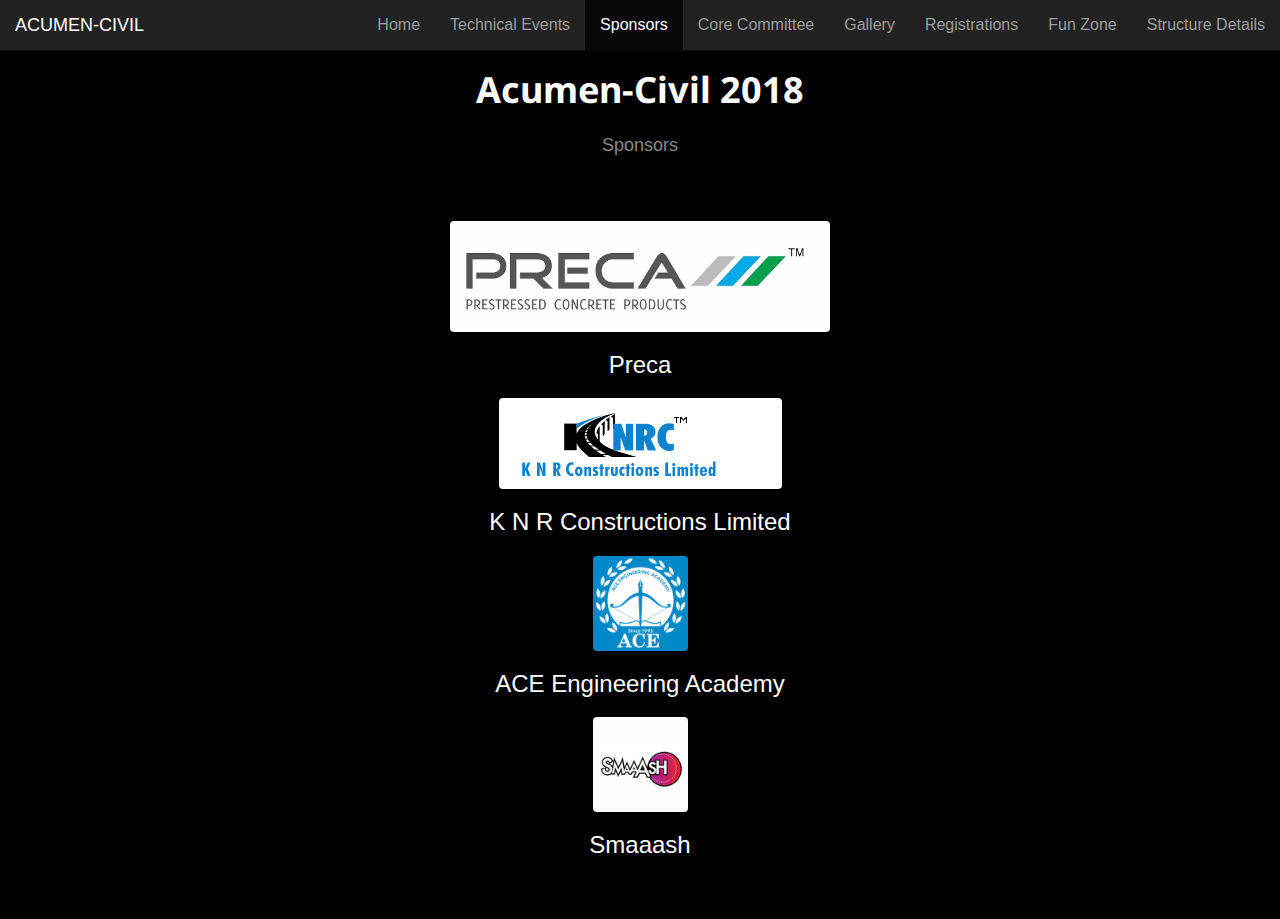
<file: sponsors.html>
<!DOCTYPE html>
<html>
<head>
    <meta charset="utf-8">
    <meta http-equiv="X-UA-Compatible" content="IE=edge">
    <meta name="viewport" content="width=device-width, initial-scale=1">

    <title>SPONSORS|ACUMEN-CIVIL 2018</title>

    <link rel="stylesheet" href="https://maxcdn.bootstrapcdn.com/bootstrap/3.3.7/css/bootstrap.min.css">
    <script src="https://ajax.googleapis.com/ajax/libs/jquery/3.3.1/jquery.min.js"></script>
    <script src="https://maxcdn.bootstrapcdn.com/bootstrap/3.3.7/js/bootstrap.min.js"></script>
    <link href="https://fonts.googleapis.com/css?family=Droid+Sans:400,700" rel="stylesheet">
    <style>
        body {
            min-height: 100vh;
            font: normal 16px sans-serif;
            padding: 0;
            overflow-x: hidden;
        }
        
        .container {
            padding: 0;
            margin: 0;
            min-width: 100vw;
        }

        .container.gallery-container {
            background-color: #000;
            color: #fff;
            min-height: 100vh;
            border-radius: 20px;
            box-shadow: 0 8px 15px rgba(0, 0, 0, 0.06);
        }
        
        .gallery-container h1 {
            text-align: center;
            margin-top: 70px;
            font-family: 'Droid Sans', sans-serif;
            font-weight: bold;
        }
        
        .gallery-container p.page-description {
            text-align: center;
            max-width: 800px;
            margin: 25px auto;
            color: #888;
            font-size: 18px;
        }
        
        .tz-gallery {
            padding: 40px;
        }
        
        .tz-gallery .lightbox img {
            width: 100%;
            margin-bottom: 30px;
            transition: 0.2s ease-in-out;
            box-shadow: 0 2px 3px rgba(0,0,0,0.2);
        }
        
        
        .tz-gallery .lightbox img:hover {
            transform: scale(1.05);
            box-shadow: 0 8px 15px rgba(0,0,0,0.3);
        }
        
        .tz-gallery img {
            border-radius: 4px;
        }
        
        .baguetteBox-button {
            background-color: transparent !important;
        }
        
        .thumbnail .caption {
            padding: 0px;
            color: #fff;
        }
        .thumbnail {
            background: black;
            padding: 0px;
            border: none;
        }
        
        @media(max-width: 768px) {
            body {
                padding: 0;
            }
        
            .container.gallery-container {
                border-radius: 0;
            }
        }
    </style>
</head>
<body style="background: black;">

<div class="container gallery-container">
        <nav class="navbar navbar-fixed-top navbar-inverse">
                <div class="container-fluid">
                    <!-- Brand and toggle get grouped for better mobile display -->
                    <div class="navbar-header">
                    <button type="button" class="navbar-toggle collapsed" data-toggle="collapse" data-target="#bs-example-navbar-collapse-1" aria-expanded="false">
                        <span class="sr-only">Toggle navigation</span>
                        <span class="icon-bar"></span>
                        <span class="icon-bar"></span>
                        <span class="icon-bar"></span>
                    </button>
                    <a class="navbar-brand" href="index.html">ACUMEN-CIVIL</a>
                </div>
                
                <!-- Collect the nav links, forms, and other content for toggling -->
                <div class="collapse navbar-collapse" id="bs-example-navbar-collapse-1">
                    <ul class="nav navbar-nav navbar-right">
                        <li><a href="index.html">Home</a></li>
                        <li><a href="events.html">Technical Events</a></li>
                        <li class="active"><a href="sponsors.html">Sponsors</a></li>
                        <li><a href="committee.html">Core Committee</a></li>
                        <li><a href="gallery.html">Gallery</a></li>
                        <li><a href="registrations.html">Registrations</a></li>
                        <li><a href="funzone.html">Fun Zone</a></li>
                        <li><a href="structure.html">Structure Details</a></li>
                    </ul>
                </div><!-- /.navbar-collapse -->
            </div><!-- /.container-fluid -->
        </nav>
    <h1 style="color:white;text-align:center;">Acumen-Civil 2018</h1>

    <p class="page-description text-center">Sponsors</p>
    
    <div class="tz-gallery">

        <div class="row">
            <div class="col-md-4"></div>
            <div class="col-sm-6 col-md-4">
                <div class="thumbnail">
                    <img src="images/sponsors/sponsor1.jpg" alt="preca">
                    <div class="caption">
                        <h3 style="text-align:center;">Preca</h3>
                        
                    </div>
                </div>
            </div>
        </div>
        <div class="row">
            <div class="col-md-4"></div>
            <div class="col-sm-6 col-md-4">
                <div class="thumbnail">
                    <img src="images/sponsors/sponsor2.gif" alt="knr">
                    <div class="caption">
                        <h3 style="text-align:center;">K N R Constructions Limited</h3>
                        
                    </div>
                </div>
            </div>
        </div>
        <div class="row">
            <div class="col-md-4"></div>
            <div class="col-sm-6 col-md-4">
                <div class="thumbnail">
                    <img src="images/sponsors/sponsor3.png" alt="ace" style="height: 25%; width: 25%">
                    <div class="caption">
                        <h3 style="text-align:center;">ACE Engineering Academy</h3>
                        
                    </div>
                </div>
            </div>
        </div>
        <div class="row">
            <div class="col-md-4"></div>
            <div class="col-sm-6 col-md-4">
                <div class="thumbnail">
                    <img src="images/sponsors/sponsor4.png" style="height: 25%; width: 25%" alt="smaaash">
                    <div class="caption">
                        <h3 style="text-align:center;">Smaaash</h3>
                        
                    </div>
                </div>
            </div>
        </div>

    </div>

</div>
</body>
</html>
</file>
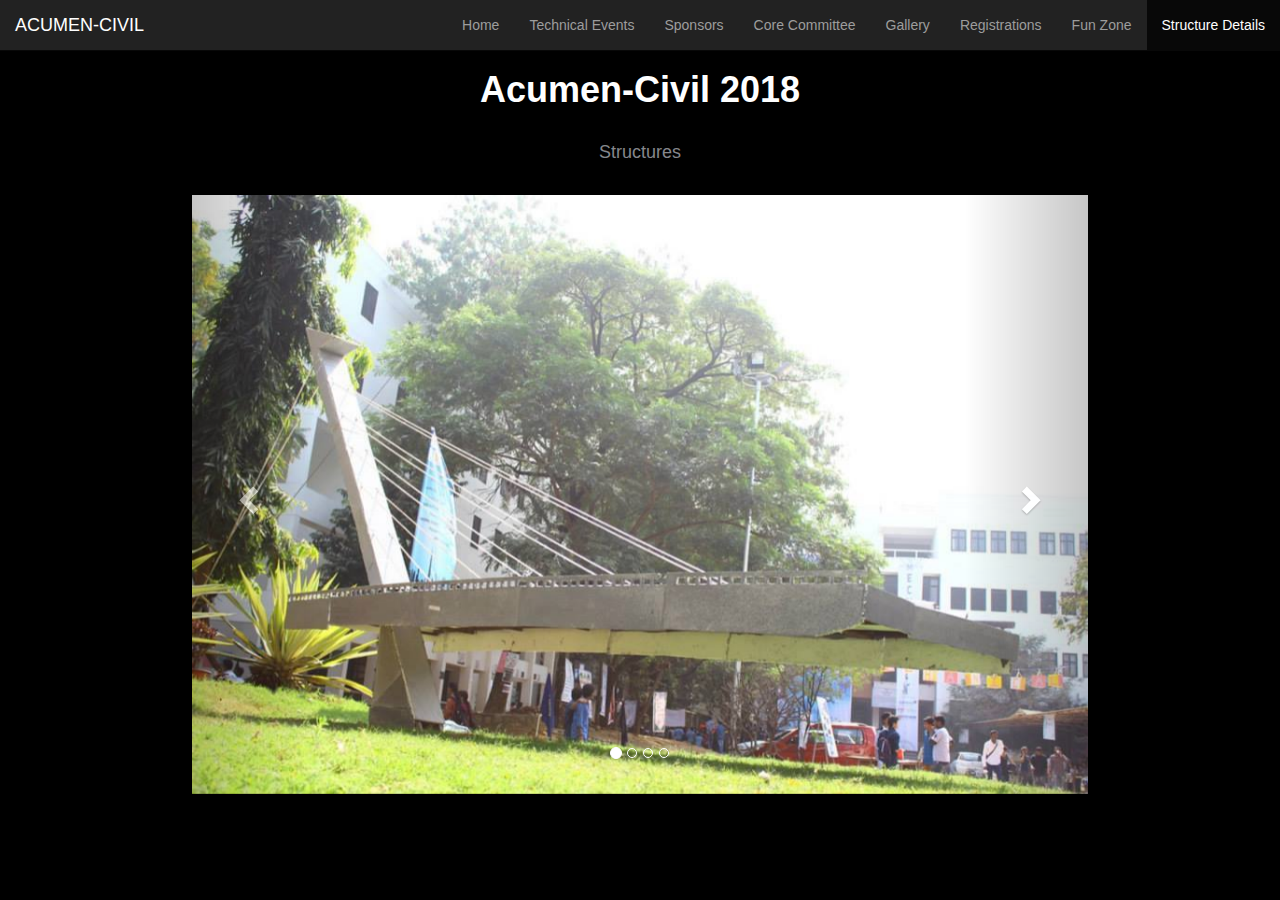
<file: structure.html>
<!DOCTYPE html>
<html lang="en" class="no-js">
	<head>
		<meta charset="UTF-8" />
		<meta name="viewport" content="width=device-width, initial-scale=1">
		<title>STRUCTURE|ACUMEN-CIVIL 2018</title>
		<link rel="stylesheet" href="https://maxcdn.bootstrapcdn.com/bootstrap/3.3.7/css/bootstrap.min.css">
        <script src="https://ajax.googleapis.com/ajax/libs/jquery/3.3.1/jquery.min.js"></script>
        <script src="https://maxcdn.bootstrapcdn.com/bootstrap/3.3.7/js/bootstrap.min.js"></script>
		<meta name="keywords" content="ACUMEN-CIVIL" />		
		<script>document.documentElement.className = 'js';</script>
		<style>
			.container {
				padding: 0;
				margin: 0;
                min-width: 100vw;
                text-align: center;
            }
            .gallery-container p.page-description {
                text-align: center;
                margin: 30px auto;
                font-size: 18px;
                color: #85878c;
            }
            html,body {
                margin: 0;
                padding: 0;
                overflow-x: hidden;
            }
            .container.gallery-container {
                background-color: #000;
                color: #fff;
                min-height: 100vh;
                border-radius: 20px;
                box-shadow: 0 8px 15px rgba(0, 0, 0, 0.06);
            }
            .carousel {
                margin: 0 auto;
                width: 70vw;
            }
            .item img {
                height: 80%;
            }
            img {
                margin: auto;
                height: 80%;
                width: 100%;
            }
		</style>
	</head>
	<body style="padding:0;background-color: black;">
		<div class="container gallery-container">
				<nav class="navbar navbar-inverse navbar-fixed-top">
						<div class="container-fluid">
							<!-- Brand and toggle get grouped for better mobile display -->
							<div class="navbar-header">
							<button type="button" class="navbar-toggle collapsed" data-toggle="collapse" data-target="#bs-example-navbar-collapse-1" aria-expanded="false">
								<span class="sr-only">Toggle navigation</span>
								<span class="icon-bar"></span>
								<span class="icon-bar"></span>
								<span class="icon-bar"></span>
							</button>
							<a class="navbar-brand" href="index.html">ACUMEN-CIVIL</a>
						</div>
						
						<!-- Collect the nav links, forms, and other content for toggling -->
						<div class="collapse navbar-collapse" id="bs-example-navbar-collapse-1">
							<ul class="nav navbar-nav navbar-right">
								<li><a href="index.html">Home</a></li>
								<li><a href="events.html">Technical Events</a></li>
								<li><a href="sponsors.html">Sponsors</a></li>
								<li><a href="committee.html">Core Committee</a></li>
								<li><a href="gallery.html">Gallery</a></li>
								<li><a href="registrations.html">Registrations</a></li>
								<li><a href="funzone.html">Fun Zone</a></li>
								<li class="active"><a href="structure.html">Structure Details</a></li>
							</ul>
						</div><!-- /.navbar-collapse -->
					</div><!-- /.container-fluid -->
				</nav>
			<h1 style="text-align:center;font-family: 'Droid Sans', sans-serif;
            font-weight: bold;color:white;margin-top: 70px;">Acumen-Civil 2018</h1>
            
            <p class="page-description text-center">Structures</p>
            
            <div id="carousel-example-generic" class="carousel slide" data-ride="carousel">
                <!-- Indicators -->
                <ol class="carousel-indicators">
                    <li data-target="#carousel-example-generic" data-slide-to="0" class="active"></li>
                    <li data-target="#carousel-example-generic" data-slide-to="1"></li>
                    <li data-target="#carousel-example-generic" data-slide-to="2"></li>
                    <li data-target="#carousel-example-generic" data-slide-to="3"></li>
                </ol>
                
                <!-- Wrapper for slides -->
                <div class="row" style="text-align:center;">
                <div class="col-lg-12 col-md-12 col-sm-12" style="margin:auto;">
                <div class="carousel-inner" role="listbox">
                    <div class="item active">
                        <img src="images/structure/1.jpg" alt="Structure 2015">
                        <div class="carousel-caption">
                        </div>
                    </div>
                    <div class="item">
                        <img src="images/structure/2.jpg" alt="Structure 2016">
                        <div class="carousel-caption">
                        </div>
                    </div>
                    <div class="item">
                        <img src="images/structure/3.jpg" alt="Structure 2017">
                        <div class="carousel-caption">
                        </div>
                    </div>
                    <div class="item">
                        <img src="images/structure/4.jpeg" alt="Structure 2018">
                        <div class="carousel-caption">
                        </div>
                    </div>
                    <div class="item">
                            <img src="images/structure/5.jpeg" alt="Structure 2018">
                            <div class="carousel-caption">
                            </div>
                        </div>
                </div>
                
                <!-- Controls -->
                <a class="left carousel-control" href="#carousel-example-generic" role="button" data-slide="prev">
                    <span class="glyphicon glyphicon-chevron-left" aria-hidden="true"></span>
                    <span class="sr-only">Previous</span>
                </a>
                <a class="right carousel-control" href="#carousel-example-generic" role="button" data-slide="next">
                    <span class="glyphicon glyphicon-chevron-right" aria-hidden="true"></span>
                    <span class="sr-only">Next</span>
                </a>
            </div>
            </div>
            </div>
        </div>
	</body>
</html>
</file>
